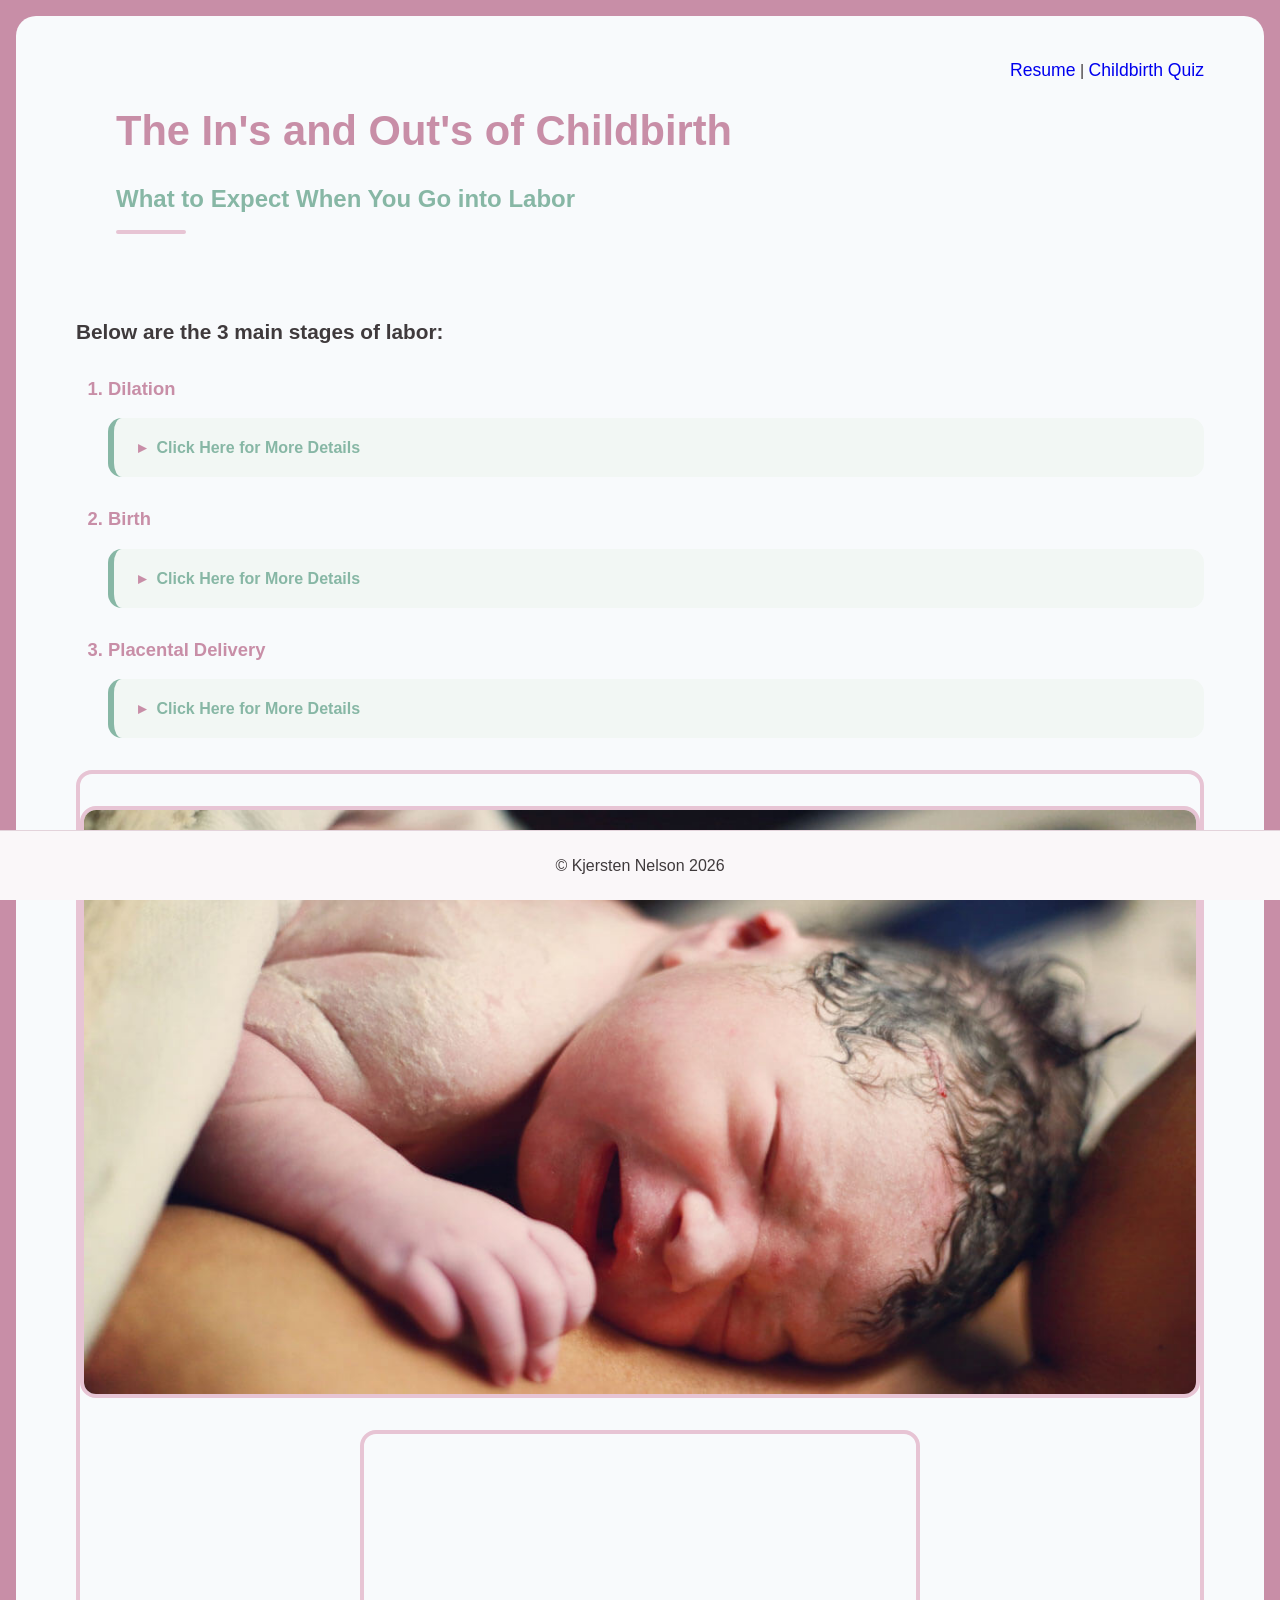
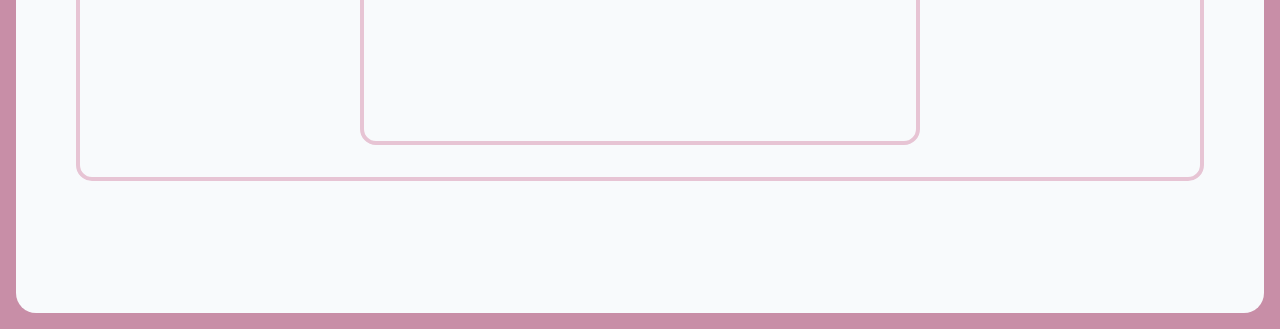
<file: birth.html>
<!DOCTYPE html>
<html lang="en">
<head>
    <meta charset="UTF-8">
    <meta name="viewport" content="width=device-width, initial-scale=1.0">
    <title>Pregnancy and Childbirth</title>
    <link rel="stylesheet" type="text/css" href="css/birth.css">
</head>
<body>
    <nav>
        <a href="index.html">Resume</a> | 
        <a href="webapp.html">Childbirth Quiz</a>
    </nav>
    <div class="header">
        <h1>The In's and Out's of Childbirth</h1>
        <h2>What to Expect When You Go into Labor</h2>
    </div>
     <h3>Below are the 3 main stages of labor:</h3>
    <ol>
        <li class="bolded">Dilation</li>
            <details>
            <summary>Click Here for More Details</summary>
            <ol>
                <li>Early Labor</li>
                    <ul>
                        <li>Cervix dilates from 0 to 4 cm</li>
                        <li>Lasts 6-12+ hours</li>
                        <li>End of this phase marked by the 5-1-1 rule: Contractions are 5 minutes apart, each lasting 1 minute, for at least 1 hour</li>
                    </ul>
                <li>Active Labor</li>
                    <ul>
                        <li>Cervix dilates from 5-10 cm</li>
                        <li>Water "breaks"</li>
                        <li>Lasts 4-8 hours</li>
                    </ul>
                <li>Transition</li>
                    <ul>
                        <li>Contractions happen on top of each other, usually very intense</li>
                        <li>Lasts 30 minutes to an hour</li>
                    </ul>
            </ol>
            </details>
            <br>
        <li class="bolded">Birth</li>
            <details>
            <summary>Click Here for More Details</summary>
            <ol>
                <li>Resting</li>
                    <ul>
                        <li>Uterus stops contracting for 10-20 minutes</li>
                        <li>Doesn't occur in all labors</li>
                    </ul>
                <li>Descent</li>
                    <ul>
                        <li>Baby is facing mother's back, and is head-down</li>
                        <li>Baby begins its final descent out of the vaginal canal</li>
                    </ul>
                <li>Crowning and Birth</li>
                    <ul>
                        <li>Vagina stretches to its maximum circumference, also known as the "Ring of Fire"</li>
                        <li>The entire 2nd stage of labor takes 20 minutes to 2+ hours</li>
                    </ul>
            </ol>
            </details>
            <br>
        <li class="bolded">Placental Delivery</li>
            <details>
            <summary>Click Here for More Details</summary>
            <ul>
                <li>Contractions continue and help push the placenta out of the uterus</li>
                <li>Lasts a few minutes to 30 minutes</li>
            </ul>
            </details>
    </ol>
    <div class="visualcontent">
        <img src="assets/img/baby_after_birth.jpeg" alt="Baby After Birth">
        <iframe
        width="560"
        height="315"
        src="https://www.youtube.com/embed/d7N3SxE5XPo?si=14tfbWKlrFrXtaE2"
        title="YouTube video player"
        frameborder="0"
        allow="accelerometer; autoplay; clipboard-write; encrypted-media; gyroscope; picture-in-picture"
        allowfullscreen>
        </iframe>   

        <div class='tableauPlaceholder' id='viz1776309576982' style='position: relative'><noscript><a href='#'><img alt='THE INEQUALITIES OF CHILDBIRTH ' src='https:&#47;&#47;public.tableau.com&#47;static&#47;images&#47;IN&#47;INEQUALITIESOFCHILDBIRTH&#47;Dashboard1&#47;1_rss.png' style='border: none' /></a></noscript><object class='tableauViz'  style='display:none;'><param name='host_url' value='https%3A%2F%2Fpublic.tableau.com%2F' /> <param name='embed_code_version' value='3' /> <param name='site_root' value='' /><param name='name' value='INEQUALITIESOFCHILDBIRTH&#47;Dashboard1' /><param name='tabs' value='no' /><param name='toolbar' value='yes' /><param name='static_image' value='https:&#47;&#47;public.tableau.com&#47;static&#47;images&#47;IN&#47;INEQUALITIESOFCHILDBIRTH&#47;Dashboard1&#47;1.png' /> <param name='animate_transition' value='yes' /><param name='display_static_image' value='yes' /><param name='display_spinner' value='yes' /><param name='display_overlay' value='yes' /><param name='display_count' value='yes' /><param name='language' value='en-US' /></object></div>                <script type='text/javascript'>                    var divElement = document.getElementById('viz1776309576982');                    var vizElement = divElement.getElementsByTagName('object')[0];                    vizElement.style.width='1000px';vizElement.style.height='3827px';                    var scriptElement = document.createElement('script');                    scriptElement.src = 'https://public.tableau.com/javascripts/api/viz_v1.js';                    vizElement.parentNode.insertBefore(scriptElement, vizElement);                </script>
    </div>
    
    <div class="footer">
        <footer>
        &copy; Kjersten Nelson 2026
        </footer>
    </div>
   
</body>
</html>
</file>
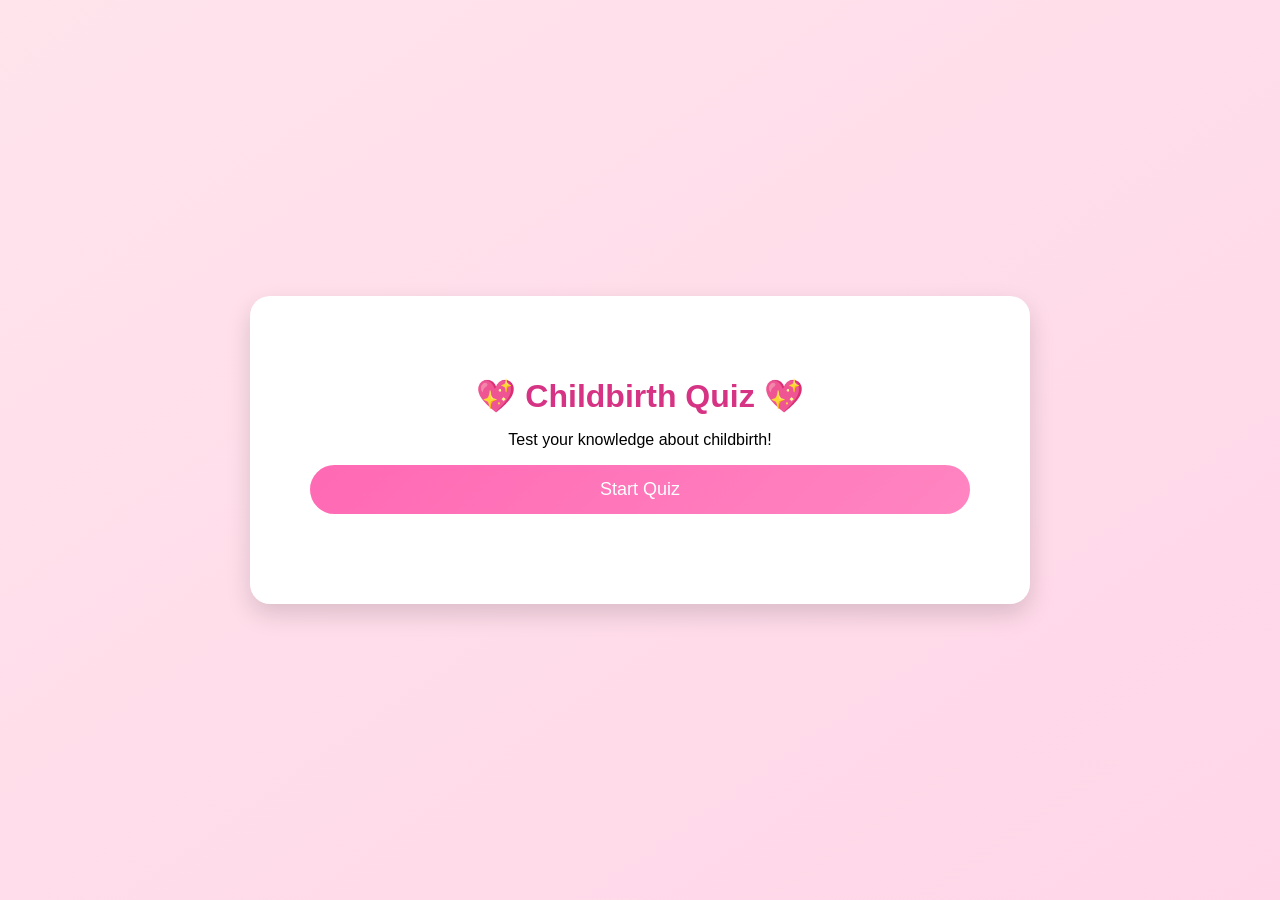
<file: webapp.html>
<!DOCTYPE html>
<html lang="en">
<head>
<meta charset="UTF-8">
<meta name="viewport" content="width=device-width, initial-scale=1.0">
<title>Childbirth Quiz</title>

<style>
body {
  font-family: 'Segoe UI', sans-serif;
  background: linear-gradient(to bottom right, #ffe4ec, #ffd6e8);
  
  display: flex;
  justify-content: center;
  align-items: center;
  
  height: 100vh;
  margin: 0;
}

.quiz-container {
  background: white;
  padding: 40px;
  border-radius: 20px;
  width: 90%;
  max-width: 700px;
  box-shadow: 0 10px 25px rgba(0,0,0,0.15);
  text-align: center;
}

h1 {
  color: #d63384;
  font-size: 32px;
  margin-bottom: 10px;
}

h3 {
  font-size: 22px;
  margin-bottom: 20px;
}

button {
  display: block;
  width: 100%;
  padding: 14px;
  margin: 10px 0;
  border: none;
  border-radius: 25px;
  cursor: pointer;
  background: linear-gradient(135deg, #ff69b4, #ff85c1);
  color: white;
  font-size: 18px;
  transition: all 0.25s ease;
}

button:hover {
  transform: scale(1.03);
  background: linear-gradient(135deg, #ff4da6, #ff6fb5);
}

.feedback {
  margin-top: 20px;
  font-size: 18px;
}

.correct {
  color: #28a745;
}

.incorrect {
  color: #dc3545;
}

.hidden {
  display: none;
}

#confetti {
  font-size: 40px;
  margin-top: 20px;
}

.start-screen {
  padding: 20px;
}
</style>
</head>

<body>

<div class="quiz-container">

  <!-- Start Screen -->
  <div id="startScreen" class="start-screen">
    <h1>💖 Childbirth Quiz 💖</h1>
    <p>Test your knowledge about childbirth!</p>
    <button onclick="startQuiz()">Start Quiz</button>
  </div>

  <!-- Quiz Content -->
  <div id="quizContent" class="hidden">
    <div id="question"></div>
    <div id="answers"></div>
    <div class="feedback" id="feedback"></div>
    <button id="nextBtn" class="hidden">Next Question</button>
  </div>

  <!-- Results -->
  <div id="result" class="hidden"></div>
  <button id="restartBtn" class="hidden">Restart Quiz</button>

  <div id="confetti"></div>

</div>

<script>
const quiz = [
  {
    question: "What hormone is primarily responsible for triggering contractions during labor?",
    options: ["Estrogen", "Oxytocin", "Progesterone", "Insulin"],
    answer: 1,
    explanation: "Oxytocin stimulates uterine contractions and plays a key role in labor."
  },
  {
    question: "What is the first stage of labor characterized by?",
    options: ["Delivery of placenta", "Cervical dilation", "Pushing the baby out", "Breastfeeding"],
    answer: 1,
    explanation: "The first stage involves the cervix dilating to allow the baby to pass through."
  },
  {
    question: "What is an epidural used for during childbirth?",
    options: ["Speed up labor", "Monitor the baby", "Provide pain relief", "Deliver oxygen"],
    answer: 2,
    explanation: "An epidural is a type of anesthesia used to reduce pain during labor."
  },
  {
    question: "What is the normal duration of pregnancy?",
    options: ["30 weeks", "40 weeks", "50 weeks", "20 weeks"],
    answer: 1,
    explanation: "A full-term pregnancy typically lasts about 40 weeks."
  },
  {
    question: "What is the final stage of labor?",
    options: ["Contractions begin", "Baby is born", "Placenta is delivered", "Water breaks"],
    answer: 2,
    explanation: "The final stage is the delivery of the placenta after the baby is born."
  }
];

let currentQuestion = 0;
let score = 0;

const startScreen = document.getElementById("startScreen");
const quizContent = document.getElementById("quizContent");
const questionEl = document.getElementById("question");
const answersEl = document.getElementById("answers");
const feedbackEl = document.getElementById("feedback");
const nextBtn = document.getElementById("nextBtn");
const resultEl = document.getElementById("result");
const restartBtn = document.getElementById("restartBtn");
const confettiEl = document.getElementById("confetti");

function startQuiz() {
  startScreen.classList.add("hidden");
  quizContent.classList.remove("hidden");
  loadQuestion();
}

function loadQuestion() {
  feedbackEl.innerHTML = "";
  nextBtn.classList.add("hidden");

  const q = quiz[currentQuestion];
  questionEl.innerHTML = `<h3>${q.question}</h3>`;

  answersEl.innerHTML = "";
  q.options.forEach((option, index) => {
    const btn = document.createElement("button");
    btn.textContent = option;
    btn.onclick = () => selectAnswer(index);
    answersEl.appendChild(btn);
  });
}

function selectAnswer(selected) {
  const q = quiz[currentQuestion];
  const buttons = answersEl.querySelectorAll("button");

  buttons.forEach(btn => btn.disabled = true);

  if (selected === q.answer) {
    score++;
    feedbackEl.innerHTML = `<span class="correct">💖 Correct!</span><br>${q.explanation}`;
  } else {
    feedbackEl.innerHTML = `<span class="incorrect">💔 Incorrect.</span><br>${q.explanation}`;
  }

  nextBtn.classList.remove("hidden");
}

nextBtn.onclick = () => {
  currentQuestion++;
  if (currentQuestion < quiz.length) {
    loadQuestion();
  } else {
    showResults();
  }
};

function showResults() {
  quizContent.classList.add("hidden");
  resultEl.classList.remove("hidden");
  restartBtn.classList.remove("hidden");

  resultEl.innerHTML = `<h2>You got ${score} out of 5 correct! 💕</h2>`;

  if (score === 5) {
    launchConfetti();
  }
}

function launchConfetti() {
  // Simple, safe sparkle effect using basic symbols
  let symbols = "✦✧";
  let count = 0;

  let interval = setInterval(() => {
    confettiEl.textContent += symbols[Math.floor(Math.random() * symbols.length)] + " ";
    count++;
    if (count > 15) clearInterval(interval);
  }, 120);
}

restartBtn.onclick = () => {
  currentQuestion = 0;
  score = 0;
  confettiEl.textContent = "";
  resultEl.classList.add("hidden");
  restartBtn.classList.add("hidden");
  startScreen.classList.remove("hidden");
};
</script>

</body>
</html>
</file>
<file: css/birth.css>
/* ---------- Soft Color Palette ---------- */
:root {
  --primary: #c88ea7;     /* muted rosy pink */
  --secondary: #87b7a5;   /* soft sage green */
  --accent: #e7c4d4;      /* pale blush */
  --background: #faf7f9;  /* warm off‑white */
  --panel: #f2f7f4;       /* very light green */
  --text-main: #3f3a3c;
  --text-muted: #6f6468;
  --border: #e3d3db;
}

/* ---------- Global Reset ---------- */
* {
  margin: 0;
  padding: 0;
  box-sizing: border-box;
}

/* ---------- Page Border & Background ---------- */
html {
  background-color: var(--primary);
}

body {
  font-family: "Inter", "Segoe UI", Arial, sans-serif;
  background-color: var(--background);
  color: var(--text-main);
  line-height: 1.7;
  margin: 18px;
  padding: 40px 60px;
  border-radius: 20px;
  padding-bottom: 100px;
}

/* Keeps text readable without boxing page */
body > * {
  max-width: 2000px;
  margin-left: auto;
  margin-right: auto;
}

/* ---------- Headings ---------- */
h1 {
  font-size: 2.6rem;
  font-weight: 700;
  color: var(--primary);
  margin-bottom: 0.75rem;
}

h2 {
  font-size: 1.5rem;
  font-weight: 600;
  color: var(--secondary);
  margin-bottom: 1.25rem;
  position: relative;
}

h2::after {
  content: "";
  display: block;
  width: 70px;
  height: 4px;
  background-color: var(--accent);
  margin-top: 10px;
  border-radius: 5px;
}

h3 {
  margin-top: 2.5rem;
  margin-bottom: 1rem;
  font-size: 1.3rem;
  color: var(--text-main);
}

/* ---------- Lists ---------- */
ol {
  margin-left: 2rem;
  margin-top: 1rem;
}

ul {
  margin: 0.75rem 0 1.5rem 1.75rem;
}

li {
  margin-bottom: 0.45rem;
}

/* Main stage titles */
.bolded {
  font-size: 1.15rem;
  font-weight: 600;
  color: var(--primary);
  margin-top: 1.5rem;
}

/* ---------- Expandable Sections ---------- */
details {
  background-color: var(--panel);
  border-left: 6px solid var(--secondary);
  border-radius: 14px;
  padding: 1rem 1.5rem;
  margin: 14px 0 26px;
}

/* Summary line */
summary {
  font-size: 1rem;
  font-weight: 600;
  cursor: pointer;
  color: var(--secondary);
  list-style: none;
}

/* Remove default arrow */
summary::-webkit-details-marker {
  display: none;
}

/* Gentle arrow */
summary::before {
  content: "▸ ";
  color: var(--primary);
  margin-right: 6px;
  transition: transform 0.2s ease;
}

details[open] summary::before {
  transform: rotate(90deg);
}

/* ---------- Sub‑lists ---------- */
details ol li {
  font-weight: 600;
  color: var(--text-main);
  margin-top: 0.75rem;
}

details ul li {
  color: var(--text-muted);
}

/* ---------- Remove unnecessary breaks ---------- */
br {
  display: none;
}

/* ---------- Responsive Adjustments ---------- */
@media (max-width: 768px) {
  body {
    padding: 28px;
  }

  h1 {
    font-size: 2.1rem;
  }

  h2 {
    font-size: 1.35rem;
  }
}

html {
  background-color: #c88ea7; /* border color */
}

body {
  margin: 16px;
  background-color: #f8fafc;
}

nav{
    float: right;
}

nav a{
    text-decoration:#c88ea7;
    text-decoration: none;
    font-family:'Segoe UI', Tahoma, Geneva, Verdana, sans-serif;
    font-size: 1.1rem;
}

.separator{
    margin: 0 0.6rem; /* controls space around | */
    color: #c88ea7;
}

.visualcontent{
  display: block;
  max-width: 100%;
  margin: 32px auto;
  border-radius: 16px;
  border: 4px solid var(--accent);
}

img{
  display: block;
  max-width: 100%;
  margin: 32px auto;
  border-radius: 16px;
  border: 4px solid var(--accent);
}

iframe{
  display: block;
  max-width: 100%;
  margin: 32px auto;
  border-radius: 16px;
  border: 4px solid var(--accent);
}

.footer{
  position: fixed;
  bottom: 0;
  left: 0;

  width: 100%;
  max-width: none;      /* ✅ overrides body > * rule */
  margin: 0;            /* ✅ removes auto-centering */

  height: 70px;

  background-color: #faf7f9;
  border-top: 1px solid #e3d3db;

  display: flex;
  justify-content: center;
  align-items: center;

  z-index: 9999;
}

.header{
    border:#e7c4d4;
    padding: 20px;
    margin:20px;
}

.tableauPlaceholder{
  display: block;
  max-width: 100%;
  margin: 32px auto;
}
</file>
